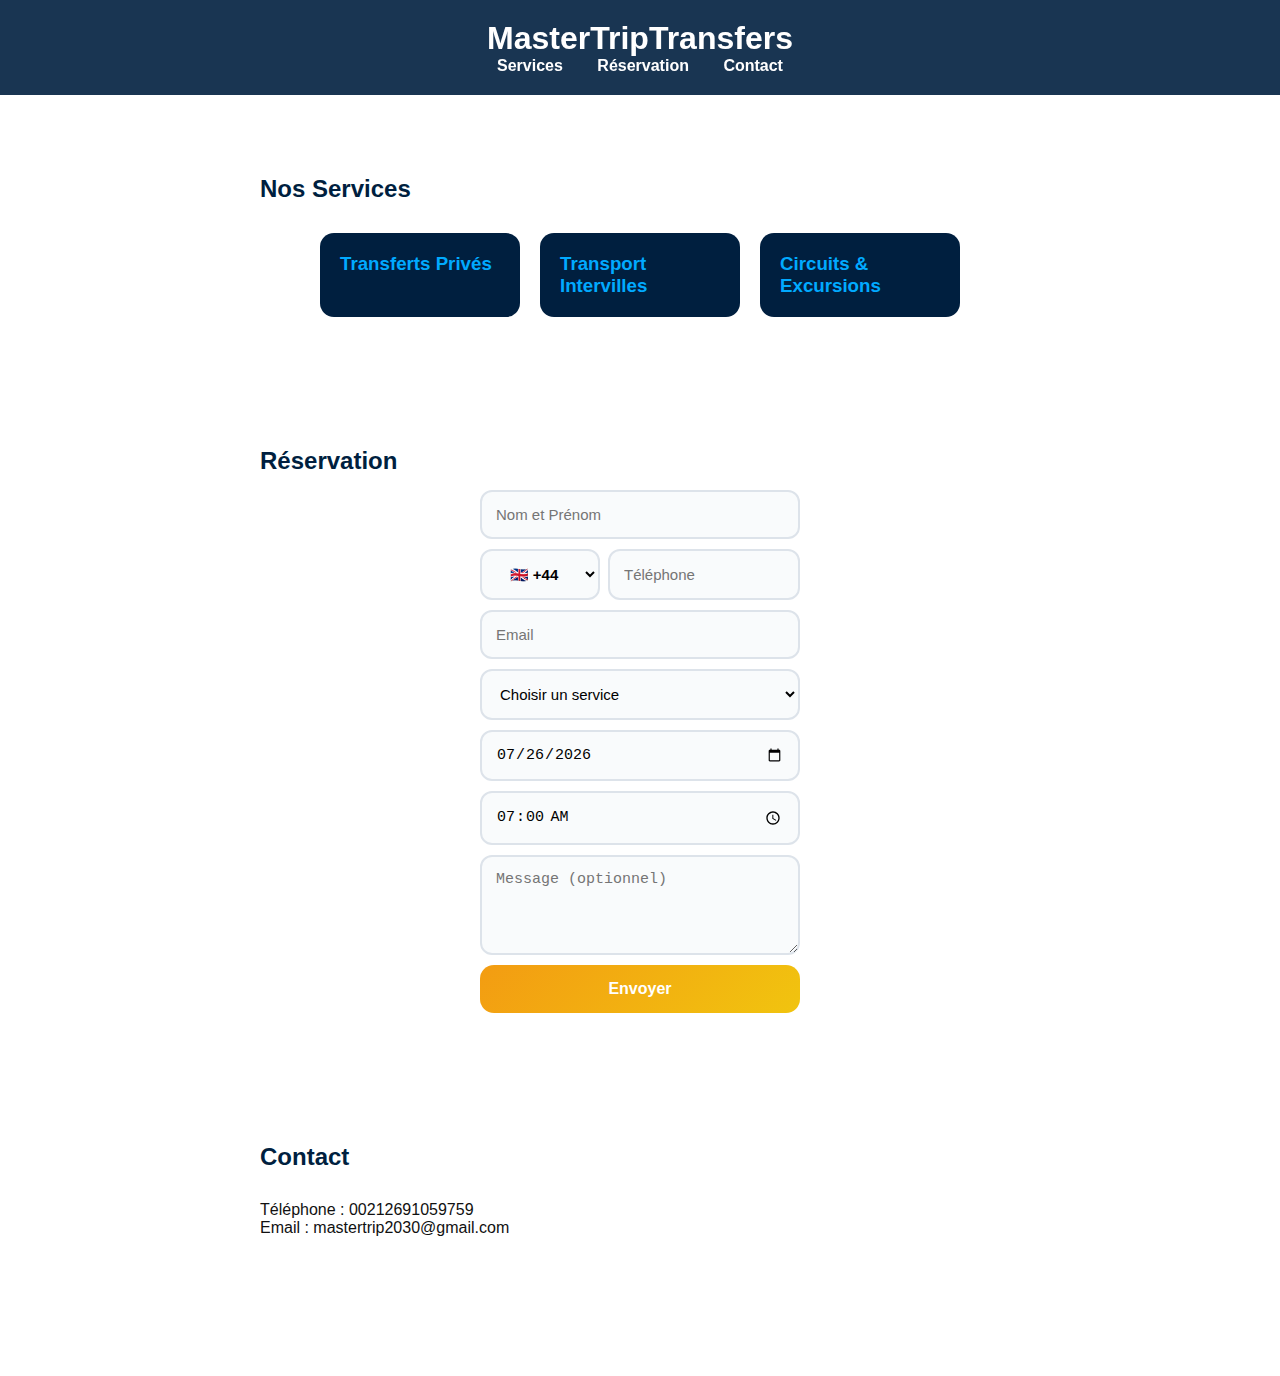
<file: site5.html>
<!DOCTYPE html>
<html lang="fr">
<head>
<meta charset="UTF-8">
<meta name="viewport" content="width=device-width, initial-scale=1.0">
<title>MasterTripTransfers - Transport Touristique à Agadir</title>

<style>
*{margin:0;padding:0;box-sizing:border-box}
html{scroll-behavior:smooth}

body{
  font-family:'Poppins',sans-serif;
  background:url('https://images.unsplash.com/photo-1617946959277-49883ecf96b5?auto=format&fit=crop&w=1950&q=80') no-repeat center center fixed;
  background-size:cover;
  color:#111;
}

header{
  background:rgba(0,31,63,0.9);
  color:#fff;
  padding:20px;
  text-align:center;
  position:sticky;
  top:0;
  z-index:1000;
}

nav a{
  color:#fff;
  margin:0 15px;
  text-decoration:none;
  font-weight:bold;
}
nav a:hover{color:#00aaff}

section{
  background:rgba(255,255,255,0.96);
  max-width:800px;
  margin:30px auto;
  padding:50px 20px;
  border-radius:18px;
}

h2{color:#001f3f;margin-bottom:30px}

.service-list{
  display:flex;
  flex-wrap:wrap;
  gap:20px;
  justify-content:center;
}
.service-card{
  background:#001f3f;
  color:#fff;
  width:200px;
  padding:20px;
  border-radius:14px;
}
.service-card h3{color:#00aaff}

form{
  display:flex;
  flex-direction:column;
  align-items:center;
  gap:10px;
}

form input,
form select,
form textarea{
  width:100%;
  max-width:320px;
  padding:14px;
  border-radius:12px;
  border:2px solid #dde3ea;
  background:#f9fbfc;
  font-size:15px;
}

textarea{height:100px}

.phone-group{
  display:flex;
  width:100%;
  max-width:320px;
  gap:8px;
}
.phone-group select{
  width:120px;
  font-weight:600;
  text-align:center;
}
.phone-group input{flex:1}

button{
  width:100%;
  max-width:320px;
  padding:15px;
  border:none;
  border-radius:14px;
  background:linear-gradient(135deg,#f39c12,#f1c40f);
  color:#fff;
  font-size:16px;
  font-weight:600;
  cursor:pointer;
}
button:hover{transform:translateY(-2px)}

#intervillesFields,
#circuitsFields,
#transferFields{
  display:none;
  width:100%;
  max-width:320px;
  flex-direction:column;
  gap:8px;
}


#bookingSubtitle {
  font-size: 20px;
  font-weight: 600;
  color: #001f3f;
  margin-top: -15px;
}



.floating-field {
  position: relative;
  width: 100%;
  max-width: 320px;
}

.floating-field input {
  width: 100%;
  padding: 22px 14px 10px; /* espace pour le texte en haut */
  border-radius: 12px;
  border: 2px solid #dde3ea;
  background: #f9fbfc;
  font-size: 15px;
}

.floating-field label {
  position: absolute;
  top: 6px;
  left: 14px;
  font-size: 12px;
  font-weight: 600;
  color: #001f3f;
  pointer-events: none;
}


</style>
</head>

<body>

<header>
<h1>MasterTripTransfers</h1>
<nav>
<a href="#services">Services</a>
<a href="#booking">Réservation</a>
<a href="#contact">Contact</a>
</nav>
</header>

<section id="services">
<h2>Nos Services</h2>
<div class="service-list">
<div class="service-card"><h3>Transferts Privés</h3></div>
<div class="service-card"><h3>Transport Intervilles</h3></div>
<div class="service-card"><h3>Circuits & Excursions</h3></div>
</div>
</section>

<section id="booking">


<h2 id="bookingTitle">Réservation</h2>
<h2 id="bookingSubtitle"></h2>


<form id="bookingForm">

<input id="nom" type="text" placeholder="Nom et Prénom" required>


<div class="phone-group">
<select id="countryCode">
<option value="44">🇬🇧 +44</option>
<option value="212">🇲🇦 +212</option>
<option value="33">🇫🇷 +33</option>
<option value="49">🇩🇪 +49</option>
<option value="1">🇺🇸 +1</option>
<option value="34">🇪🇸 +34</option>
<option value="39">🇮🇹 +39</option>
<option value="32">🇧🇪 +32</option>
<option value="31">🇳🇱 +31</option>
<option value="41">🇨🇭 +41</option>
</select>
<input id="tel" type="tel" inputmode="numeric" placeholder="Téléphone" required>
</div>

<input id="email" type="email" placeholder="Email" required>

<select id="service" required>
<option value="">Choisir un service</option>
<option value="Transferts Privés">Transferts Privés</option>
<option value="Transport Intervilles">Transport Intervilles</option>
<option value="Circuits & Excursions">Circuits & Excursions</option>
</select>


<div id="transferFields">


<select id="transferType">
  <option value="">Choisir transfert</option>

  <option value="Transfert Aéroport / Agadir City">
    Aéroport d'Agadir vers Agadir ville
  </option>

  <option value="Transfert Agadir City / Aéroport">
    Agadir ville vers Aéroport d'Agadir
  </option>

  <option value="Transfert Aéroport / Taghazout Bay">
     Aéroport d'Agadir vers Taghazout Bay
  </option>

  <option value="Transfert Taghazout Bay / Aéroport">
    Taghazout Bay vers Aéroport d'Agadir
  </option>

  <option value="Transfert Privé">
    Transfert Privé
  </option>
</select>


<div class="floating-field">
  <input id="depart" type="text" placeholder="adresse, aéroport, hotel ..." required>
  <label for="depart">Départ de :</label>
</div>

  <div class="floating-field">
  <input id="arrivee" type="text" placeholder="adresse, aéroport, hotel ..." required>
  <label for="arrivee">Arrivée à :</label>
</div>

  

 
  <select id="transferPlaces" >
    <option value="">Nombre de places</option>
    <option value="4">4 et moins</option>
    <option value="5">5</option>
    <option value="6">6</option>
    <option value="7">7</option>
    <option value="8">8</option>
   <option value="9">9</option>
    <option value="10">10</option>
   <option value="11">11</option>
    <option value="12">12</option>
   <option value="13">13</option>
   <option value="14">14</option>
    <option value="15">15</option>


  </select>

<input id="transferPrix" placeholder="Prix (€)" readonly>

  <input id="flightNumber" placeholder="Numéro de vol (optionnel)">
</div>







<div id="intervillesFields">
<select id="trajet">
<option value="">Choisir Trajet</option>
<option>Agadir / Taghazout vers Marrakech</option>
<option>Agadir / Taghazout vers Essaouira</option>
<option>Agadir / Taghazout vers Taroudant</option>
<option>Agadir / Taghazout vers Casablanca</option>
<option>Agadir / Taghazout vers Rabat</option>
<option>Agadir / Taghazout vers Fès</option>
<option>Agadir / Taghazout vers Tanger</option>
<option>Marrakech vers Agadir / Taghazout</option>
<option>Essaouira vers Agadir / Taghazout</option>
<option>Taroudant vers Agadir / Taghazout</option>
<option>Casablanca vers Agadir / Taghazout</option>
<option>Rabat vers Agadir / Taghazout</option>
<option>Fès vers Agadir / Taghazout</option>
<option>Tanger vers Agadir / Taghazout</option>
</select>

<select id="places">
<option value="">Nombre de places</option>
<option value="5">5 et moins</option>
<option value="6">6</option><option value="7">7</option>
<option value="8">8</option><option value="9">9</option>
<option value="10">10</option><option value="11">11</option>
<option value="12">12</option><option value="13">13</option>
<option value="14">14</option><option value="15">15</option>
</select>

<input id="prix" placeholder="Prix (€)" readonly>
</div>

<div id="circuitsFields">
<select id="circuit">
<option value="">Choisir Excursion</option>
<option>Paradise Valley</option>
<option>Tour de ville d'Agadir</option>
<option>Aller / Retour Souk Al Had Agadir</option>
<option>Aller / Retour CrocoParc</option>
<option>Aller / Retour Télésiège Kasbah d'Agadir</option>
<option>Timlaline</option>
</select>

<select id="circuitPlaces">
<option value="">Nombre de places</option>
<option value="5">5 et moins</option>
<option value="6">6</option><option value="7">7</option>
<option value="8">8</option><option value="9">9</option>
<option value="10">10</option><option value="11">11</option>
<option value="12">12</option><option value="13">13</option>
<option value="14">14</option><option value="15">15</option>
</select>

<input id="circuitPrix" placeholder="Prix (€)" readonly>
</div>

<input type="date" id="date" required>
<input type="time" id="heure" required>

<textarea id="message" placeholder="Message (optionnel)"></textarea>

<button type="submit">Envoyer</button>

</form>
</section>

<section id="contact">
<h2>Contact</h2>
<p>Téléphone : 00212691059759</p>
<p>Email : mastertrip2030@gmail.com</p>
</section>

<footer style="text-align:center;color:#fff;padding:20px">
© 2025 MasterTripTransfers – Agadir
</footer>



<script>
/* =======================
   RÉFÉRENCES DOM
======================= */
const bookingForm = document.getElementById("bookingForm");

const nom = document.getElementById("nom");
const tel = document.getElementById("tel");
const email = document.getElementById("email");
const countryCode = document.getElementById("countryCode");

const service = document.getElementById("service");
const bookingSubtitle = document.getElementById("bookingSubtitle");

const transferFields = document.getElementById("transferFields");
const intervillesFields = document.getElementById("intervillesFields");
const circuitsFields = document.getElementById("circuitsFields");

const transferType = document.getElementById("transferType");
const depart = document.getElementById("depart");
const arrivee = document.getElementById("arrivee");
const transferPlaces = document.getElementById("transferPlaces");
const transferPrix = document.getElementById("transferPrix");
const flightNumber = document.getElementById("flightNumber");

const trajet = document.getElementById("trajet");
const places = document.getElementById("places");
const prix = document.getElementById("prix");

const circuit = document.getElementById("circuit");
const circuitPlaces = document.getElementById("circuitPlaces");
const circuitPrix = document.getElementById("circuitPrix");

const date = document.getElementById("date");
const heure = document.getElementById("heure");
const message = document.getElementById("message");

/* =======================
   DATE + TÉLÉPHONE
======================= */
const today = new Date().toISOString().split("T")[0];
date.value = today;
date.min = today;
heure.value = "07:00";

tel.addEventListener("input", () => {
  tel.value = tel.value.replace(/\D/g, "");
});

/* =======================
   RESET GLOBAL (SERVICE)
======================= */
function resetAll() {

  transferFields.style.display = "none";
  intervillesFields.style.display = "none";
  circuitsFields.style.display = "none";

  bookingSubtitle.textContent = "";

  [
    transferType,
    depart,
    arrivee,
    transferPlaces,
    flightNumber,
    trajet,
    places,
    circuit,
    circuitPlaces
  ].forEach(el => {
    el.value = "";
    el.disabled = true;
    el.required = false;
  });

  transferPrix.value = "";
  prix.value = "";
  circuitPrix.value = "";

  depart.readOnly = false;
  arrivee.readOnly = false;
}

/* =======================
   CHANGEMENT SERVICE
======================= */
service.addEventListener("change", () => {
  resetAll();

  if (service.value === "Transferts Privés") {
    bookingSubtitle.textContent = "Détails de votre transfert";
    transferFields.style.display = "flex";

    transferType.disabled = false;
    transferType.required = true;

    depart.disabled = false;
    arrivee.disabled = false;
    depart.required = true;
    arrivee.required = true;

    transferPlaces.disabled = false;
    transferPlaces.required = true;

    flightNumber.disabled = false;
  }

  if (service.value === "Transport Intervilles") {
    bookingSubtitle.textContent = "Détails de votre transport interville";
    intervillesFields.style.display = "flex";

    trajet.disabled = false;
    places.disabled = false;
    trajet.required = true;
    places.required = true;
  }

  if (service.value === "Circuits & Excursions") {
    bookingSubtitle.textContent = "Détails de votre circuit / excursion";
    circuitsFields.style.display = "flex";

    circuit.disabled = false;
    circuitPlaces.disabled = false;
    circuit.required = true;
    circuitPlaces.required = true;
  }
});

/* =======================
   TYPE DE TRANSFERT
======================= */
transferType.addEventListener("change", () => {

  depart.value = "";
  arrivee.value = "";
  transferPrix.value = "";

  depart.readOnly = false;
  arrivee.readOnly = false;

  transferPlaces.disabled = false;
  transferPlaces.required = true;

  if (transferType.value === "Transfert Privé") {
    transferPrix.value = "Sur devis";
    return;
  }

  if (
    transferType.value === "Transfert Aéroport / Agadir City" ||
    transferType.value === "Transfert Aéroport / Taghazout Bay"
  ) {
    depart.value = "Aéroport Agadir Al Massira";
    depart.readOnly = true;
  }

  if (
    transferType.value === "Transfert Agadir City / Aéroport" ||
    transferType.value === "Transfert Taghazout Bay / Aéroport"
  ) {
    arrivee.value = "Aéroport Agadir Al Massira";
    arrivee.readOnly = true;
  }

  if (transferPlaces.value) calculPrixTransfert();
});

/* =======================
   PRIX TRANSFERTS
======================= */
function calculPrixTransfert() {

  if (!transferType.value || transferType.value === "Transfert Privé") {
    transferPrix.value = transferType.value === "Transfert Privé" ? "Sur devis" : "";
    return;
  }

  if (!transferPlaces.value) {
    transferPrix.value = "";
    return;
  }

  const nb = parseInt(transferPlaces.value, 10);
  let base = 0;
  let extra = 0;

  if (
    transferType.value === "Transfert Aéroport / Agadir City" ||
    transferType.value === "Transfert Agadir City / Aéroport"
  ) {
    base = 30;
    extra = 2;
  }

  if (
    transferType.value === "Transfert Aéroport / Taghazout Bay" ||
    transferType.value === "Transfert Taghazout Bay / Aéroport"
  ) {
    base = 40;
    extra = 2.5;
  }

  let total = base;
  if (nb > 4) total += (nb - 4) * extra;

  transferPrix.value = total + " €";
}

transferPlaces.addEventListener("change", calculPrixTransfert);

/* =======================
   PRIX INTERVILLES
======================= */
const basePrices = {
  "Agadir / Taghazout vers Marrakech": { base: 125, extra: 25 },
  "Marrakech vers Agadir / Taghazout": { base: 125, extra: 25 },
  "Agadir / Taghazout vers Essaouira": { base: 110, extra: 18 },
  "Essaouira vers Agadir / Taghazout": { base: 110, extra: 18 },
  "Agadir / Taghazout vers Taroudant": { base: 90, extra: 15 },
  "Taroudant vers Agadir / Taghazout": { base: 90, extra: 15 }
};

function calculPrixIntervilles() {
  if (!trajet.value || !places.value) {
    prix.value = "";
    return;
  }

  const p = basePrices[trajet.value];
  if (!p) return;

  const nb = parseInt(places.value, 10);
  const extra = nb > 5 ? (nb - 5) * p.extra : 0;

  prix.value = (p.base + extra) + " €";
}

trajet.addEventListener("change", calculPrixIntervilles);
places.addEventListener("change", calculPrixIntervilles);

/* =======================
   PRIX CIRCUITS
======================= */
const circuitPrices = {
  "Paradise Valley": { base: 70, extra: 5 },
  "Tour de ville d'Agadir": { base: 50, extra: 5 },
  "Timlaline": { base: 70, extra: 5 }
};

function calculPrixCircuit() {
  if (!circuit.value || !circuitPlaces.value) {
    circuitPrix.value = "";
    return;
  }

  const p = circuitPrices[circuit.value];
  if (!p) return;

  const nb = parseInt(circuitPlaces.value, 10);
  const extra = nb > 5 ? (nb - 5) * p.extra : 0;

  circuitPrix.value = (p.base + extra) + " €";
}

circuit.addEventListener("change", calculPrixCircuit);
circuitPlaces.addEventListener("change", calculPrixCircuit);

/* =======================
   ENVOI WHATSAPP
======================= */
bookingForm.addEventListener("submit", e => {
  e.preventDefault();

  if (!bookingForm.checkValidity()) {
    bookingForm.reportValidity();
    return;
  }

  let text = `Nouvelle réservation – MasterTripTransfers\n\n`;
  text += `Nom : ${nom.value}\n`;
  text += `Téléphone : +${countryCode.value} ${tel.value}\n`;
  text += `Email : ${email.value}\n`;
  text += `Service : ${service.value}\n\n`;

  if (service.value === "Transferts Privés") {
    text += `Type : ${transferType.value}\n`;
    text += `Départ : ${depart.value}\n`;
    text += `Arrivée : ${arrivee.value}\n`;
    text += `Places : ${transferPlaces.value}\n`;
    text += `Prix : ${transferPrix.value}\n`;
    if (flightNumber.value) text += `Vol : ${flightNumber.value}\n`;
  }

  if (service.value === "Transport Intervilles") {
    text += `Trajet : ${trajet.value}\n`;
    text += `Places : ${places.value}\n`;
    text += `Prix : ${prix.value}\n`;
  }

  if (service.value === "Circuits & Excursions") {
    text += `Circuit : ${circuit.value}\n`;
    text += `Places : ${circuitPlaces.value}\n`;
    text += `Prix : ${circuitPrix.value}\n`;
  }

  text += `\nDate : ${date.value}\nHeure : ${heure.value}`;
  if (message.value) text += `\nMessage : ${message.value}`;

  window.open(
    "https://api.whatsapp.com/send?phone=212691059759&text=" +
    encodeURIComponent(text),
    "_blank"
  );
});
</script>


















</body>
</html>
</file>
